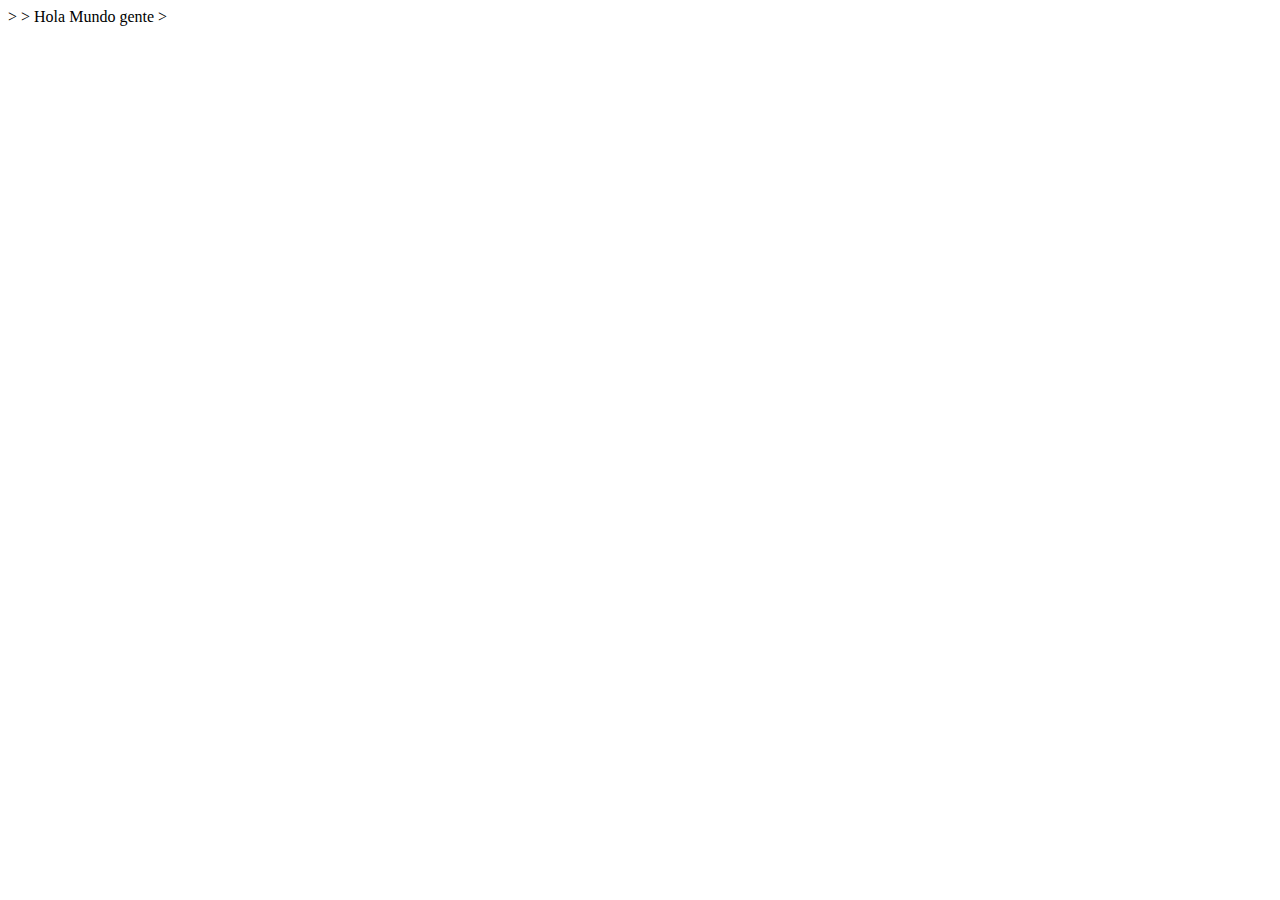
<file: HTML/index.html>
<!DOCTYPE html>
<!--Hola soy un comentario -->
<html>

<head>
    <!--Dentro de esta etiqueta no se ven para el usuario-->>


    <head>
        <body>
            <!--Dentro la etiqueta body es la que interactua con el usuario-->>
            Hola Mundo gente
            
        </body>
        

        

</html>>
</file>
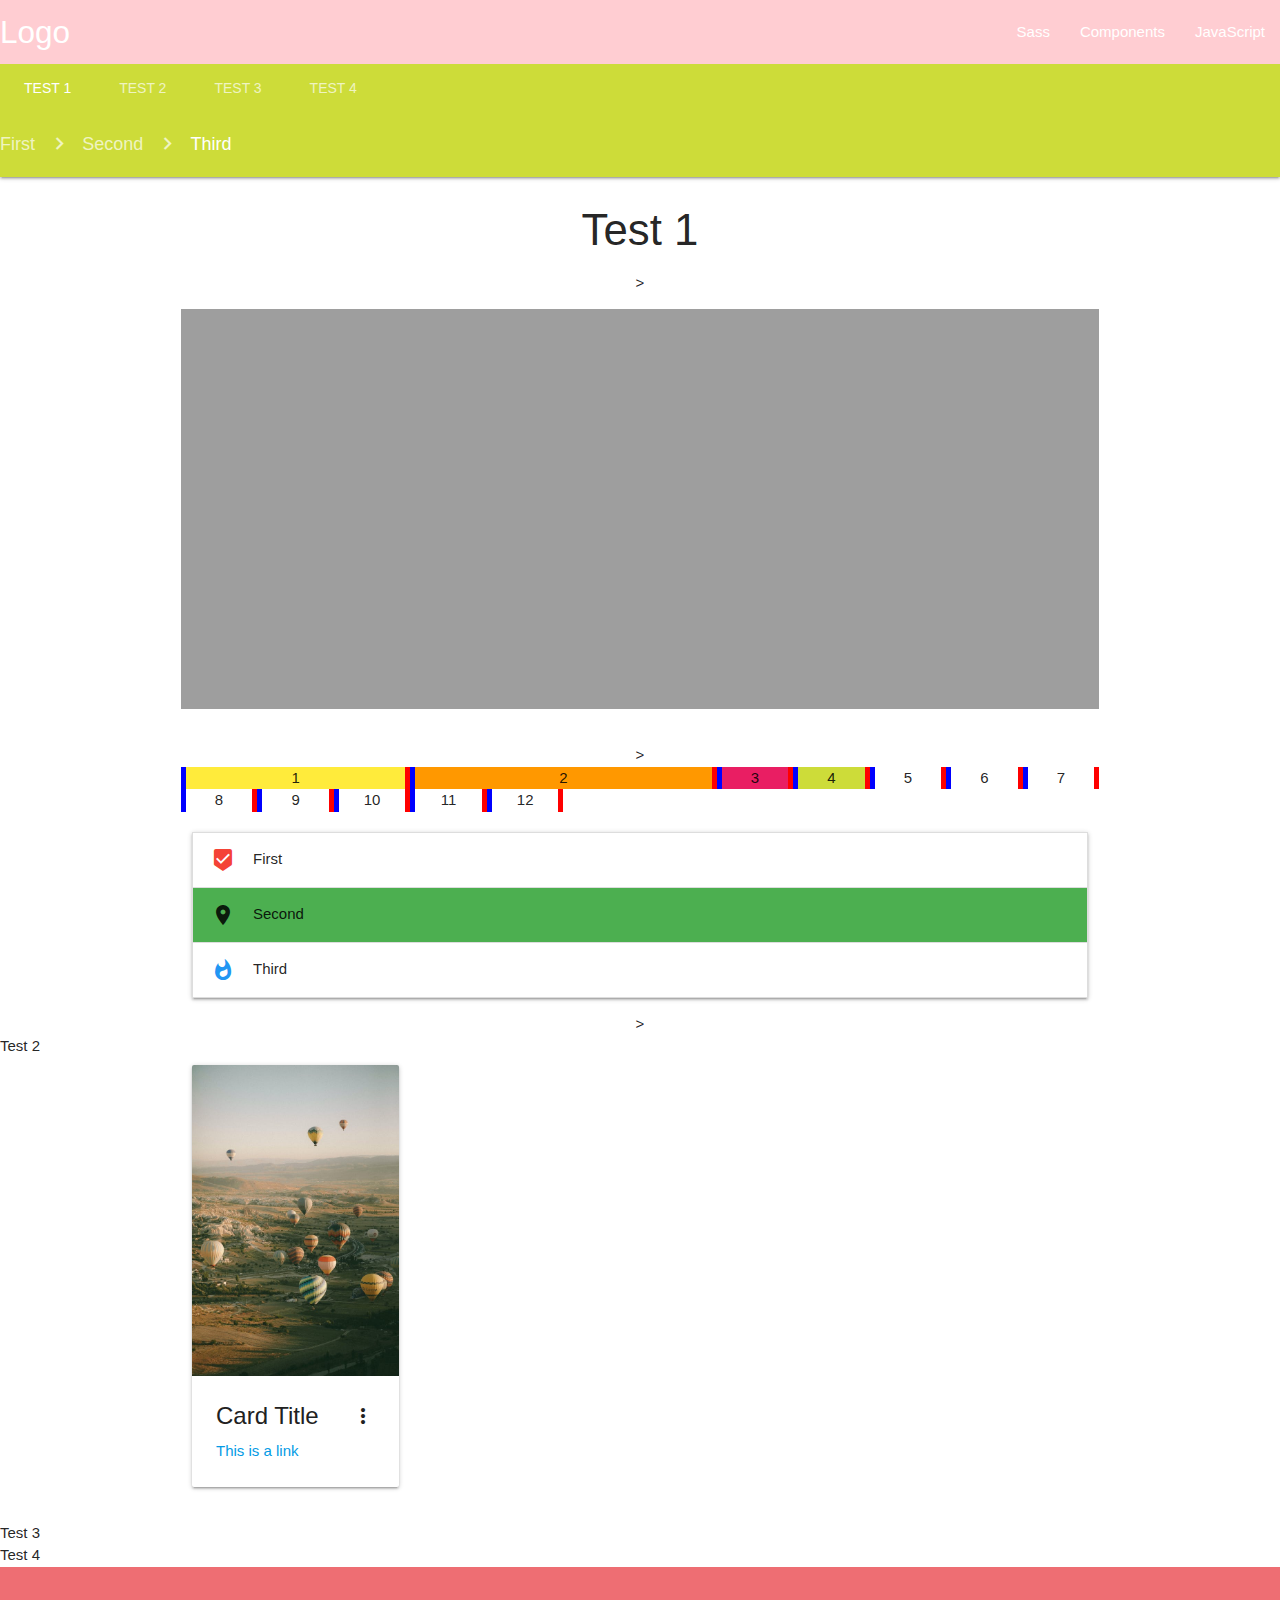
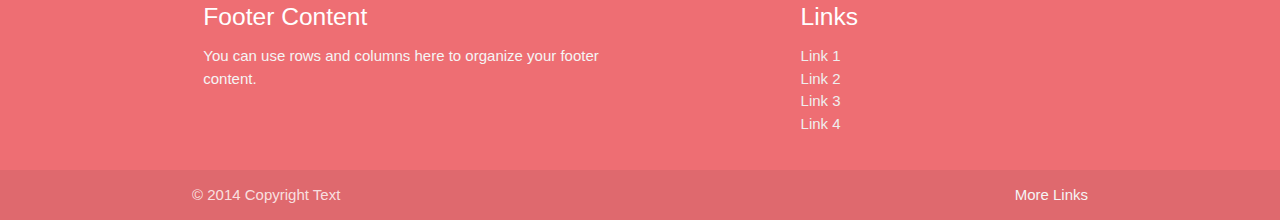
<file: materialize/index.html>
<!DOCTYPE html>
  <html>
    <head>
      <!--Import Google Icon Font-->
      <link href="https://fonts.googleapis.com/icon?family=Material+Icons" rel="stylesheet">
      <!--Import materialize.css-->
      <link type="text/css" rel="stylesheet" href="css/materialize.css"  media="screen,projection"/>

      <!--Let browser know website is optimized for mobile-->
      <meta name="viewport" content="width=device-width, initial-scale=1.0"/>

      <style>
        body {
        display: flex;
        min-height: 100vh;
        flex-direction: column;
     }

       main {
    flex: 1 0 auto;
     }

      </style>

    </head>

    <body>
      
      <nav class="nav-extended lime">
        <div class="nav-wrapper red lighten-4">
          <a href="#" class="brand-logo">Logo</a>
          <a href="#" data-target="mobile-demo" class="sidenav-trigger"><i class="material-icons">menu</i></a>
          <ul id="nav-mobile" class="right hide-on-med-and-down">
            <li><a href="sass.html">Sass</a></li>
            <li><a href="badges.html">Components</a></li>
            <li><a href="collapsible.html">JavaScript</a></li>
          </ul>
        </div>
        <div class="nav-content">
          <ul class="tabs tabs-transparent">
            <li class="tab">
              <a class="active" href="#test1">Test 1</a>
            </li>
            <li class="tab">
              <a href="#test2">Test 2</a>
            </li>
            <li class="tab">
              <a href="#test3">Test 3</a>
            </li>
            <li class="tab">
              <a href="#test4">Test 4</a>
            </li>
          </ul>
        </div>
        <!--Inicio bredcumb-->
        <div class="nav-wrapper">
          <div class="col s12">
            <a href="#!" class="breadcrumb">First</a>
            <a href="#!" class="breadcrumb">Second</a>
            <a href="#!" class="breadcrumb">Third</a>
          </div>
        </div>
        <!--Fin bredcumb-->
      </nav>
    
      <ul class="sidenav" id="mobile-demo">
          <li><a href="sass.html">Sass</a></li>
          <li><a href="badges.html">Components</a></li>
          <li><a href="collapsible.html">JavaScript</a></li>
      </ul>

      <div id="test1" class="col s12">
        <div class="container center-align">
          <h3>
            Test 1
          </h3>
          <!--Comienzo de banner carousel materialize-->>
          <div class="section">
            <div class= "row">
              <div class="slider hide-on-med-and-down">
                <ul class="slides">
                  <li>
                    <img src= "img/img1.jpg">
                      <div class= "caption center-align">
                       <h3>La mejor atencion</h3>
                        <h5class="light">Cada persona que nos visita es unica, por lo tanto nuestra atencion es unica</h5>
                    <div>
                 </li>
                  <li>
                    <img src= "img/img2.jpg">
                       <div class= "caption left-align">
                    <h3>Un lugar iconico</h3>
                    <h5class="light">Cerveza gratis</h5>
                    <div>
                 </li>
              </ul>
            </div>
          </div>
        </div> 
          <!--Fin del banner materialize-->>
          
          <div class="row">
              <div class="col s3 yellow" style="border-left: 5px solid blue; border-right: 5px solid red">1</div>
              <div class="col s4 orange" style="border-left: 5px solid blue; border-right: 5px solid red">2</div>
              <div class="col s1 pink" style="border-left: 5px solid blue; border-right: 5px solid red">3</div>
              <div class="col s1 lime" style="border-left: 5px solid blue; border-right: 5px solid red">4</div>
              <div class="col s1" style="border-left: 5px solid blue; border-right: 5px solid red">5</div>
              <div class="col s1" style="border-left: 5px solid blue; border-right: 5px solid red">6</div>
              <div class="col s1" style="border-left: 5px solid blue; border-right: 5px solid red">7</div>
              <div class="col s1" style="border-left: 5px solid blue; border-right: 5px solid red">8</div>
              <div class="col s1" style="border-left: 5px solid blue; border-right: 5px solid red">9</div>
              <div class="col s1" style="border-left: 5px solid blue; border-right: 5px solid red">10</div>
              <div class="col s1" style="border-left: 5px solid blue; border-right: 5px solid red">11</div>
              <div class="col s1" style="border-left: 5px solid blue; border-right: 5px solid red">12</div>
          </div>
          <!---Inicio Collapsible-->
          <ul class="collapsible">
            <li>
              <div class="collapsible-header"><i class="material-icons red-text">beenhere</i>First</div>
              <div class="collapsible-body"><span>Lorem ipsum dolor sit amet.</span></div>
            </li>
            <li>
              <div class="collapsible-header green"><i class="material-icons">place</i>Second</div>
              <div class="collapsible-body"><span>Lorem ipsum dolor sit amet.</span></div>
            </li>
            <li>
              <div class="collapsible-header"><i class="material-icons blue-text">whatshot</i>Third</div>
              <div class="collapsible-body"><span>Lorem ipsum dolor sit amet.</span></div>
            </li>
          </ul>
          <!--Fin collapsible-->>      
        </div>
      </div>
      
      <div id="test2" class="col s12">Test 2
         <div class="container">
            <div class="row">
              <!--Inicio Card-->
                <div class="col s12  m6 l3">
                  <div class="card">
                    <div class="card-image waves-effect waves-block waves-light">
                    <img class="activator" src="img/img3.jpg">
               </div>
                <div class="card-content">
                  <span class="card-title activator grey-text text-darken-4">Card Title<i class="material-icons right">more_vert</i></span>
                  <p><a href="#">This is a link</a></p>
                </div>
                   <div class="card-reveal">
                      <span class="card-title grey-text text-darken-4">Card Title<i class="material-icons right">close</i></span>
                      <p>Here is some more information about this product that is only revealed once clicked on.</p>
                  </div>
            </div>
          </div>
        </div>
          <!--Fin Card-->
         </div>
      </div>




      <div id="test3" class="col s12">Test 3</div>
      <div id="test4" class="col s12">Test 4</div>
             
    <!--Inicio Footer-->
    <main></main>
      <footer class="page-footer">
        <div class="container">
          <div class="row">
            <div class="col l6 s12">
                <h5 class="white-text">Footer Content</h5>
                <p class="grey-text text-lighten-4">You can use rows and columns here to organize your footer content.</p>
            </div>
            <div class="col l4 offset-l2 s12">
              <h5 class="white-text">Links</h5>
              <ul>
                  <li><a class="grey-text text-lighten-3" href="#!">Link 1</a></li>
                  <li><a class="grey-text text-lighten-3" href="#!">Link 2</a></li>
                  <li><a class="grey-text text-lighten-3" href="#!">Link 3</a></li>
                  <li><a class="grey-text text-lighten-3" href="#!">Link 4</a></li>
              </ul>
            </div>
          </div>
        </div>
        <div class="footer-copyright">
          <div class="container">
          © 2014 Copyright Text
          <a class="grey-text text-lighten-4 right" href="#!">More Links</a>
          </div>
        </div>
      </footer>
    <!--Fin Footer-->


      
      <!--JavaScript at end of body for optimized loading-->
      <script type="text/javascript" src="js/materialize.js"></script>

      <script>

        document.addEventListener('DOMContentLoaded', function() {
        M.Autoinit();
        var elems = document.querySelectorAll('.silder');
          var instances = M.Slider.init(elems,{
            height: 500,
            interval: 2500
          });
        });
        
         
      
      
      </script>

  </html>
   
  <!--Esto va adentro del style para forzar color-->
    <!--  </body>  -->
  <!--  .green{
          background-color: #4CAF50 !important;
              }      aca termina-->
  

<!--antes del footer-->  
  <!--h1 class="cyan">Hola Mate</h1>
      <div class="card-panel green lighten-2 orange-text text-darken-2">This is a card panel with a teal lighten-2 class</div-->
  
  
  <!--Menu de ejemplo materialize-->
  <!--nav>   Este es el primer menu de materialize, tiene ejemplos de cambio de color de pestanas y color de texto en pestanas
        <div class="nav-wrapper">
          <a href="#" class="brand-logo center red-text text-lighten-3">Logo</a>
            <ul id="nav-mobile" class="left hide-on-med-and-down">
              <li class="green"><a href="sass.html">Sass</a></li>
              <li class="black"><a href="badges.html">Components</a></li>
              <li><a href="#" class="collapsible.html blue-text">JavaScript</a></li>
            </ul>
        </div>
      </nav-->

      <!--Inicio banner carousel
       
       < div class="section">
        <div class= "row">
          <div class="slider hide-on-med-and-down">
            <ul class="slides">
              <li>
                <img src= "img/img1.jpg" width= "800" height="200">
                <div class= "caption center-align">
                  <h3>La mejor atencion</h3>
                  <h5class="light">Cada persona que nos visita</h5>
                  <div>
              </li>
                <li>
                  <img src= "img/img2.jpg" width= "800" height="200">
                     <div class= "caption left-align">
                  <h3>Un lugar iconico</h3>
                  <h5class="light">Cerveza gratis</h5>
                  <div>
               </li>
            </ul>
          </div>
        </div>
      </div> 
      Fin de Banner carousel-->
</file>
